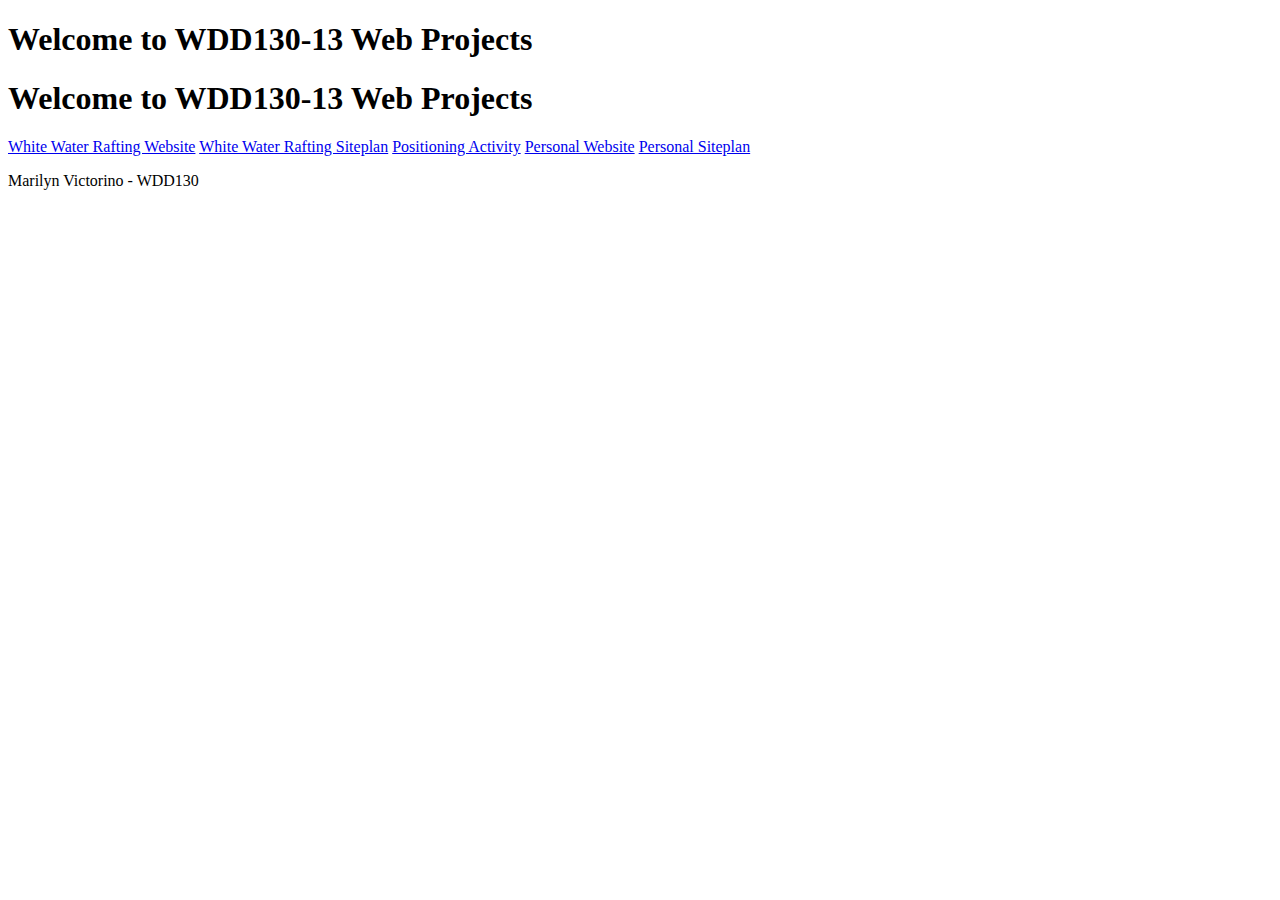
<file: index.html>
<!DOCTYPE html>
<html lang="en">
<head>
    <meta charset="UTF-8">
    <meta http-equiv="X-UA-Compatible" content="IE=edge">
    <meta name="viewport" content="width=device-width, initial-scale=1.0">
    <title>WDD130 Home Page</title>
</head>
<body>
    <h1>Welcome to WDD130-13 Web Projects</h1>
    <nav>
      <h1>Welcome to WDD130-13 Web Projects</h1>
<nav>
  <a href="wwr/index.html">White Water Rafting Website</a>
  <a href="wwr/site-plan-rafting.html">White Water Rafting Siteplan</a>
  <a href="positioning.html">Positioning Activity</a>
  <a href="#">Personal Website</a>
  <a href="#">Personal Siteplan</a>
</nav>  
<p>Marilyn Victorino - WDD130</p> 
      
    
</body>
</html>
</file>
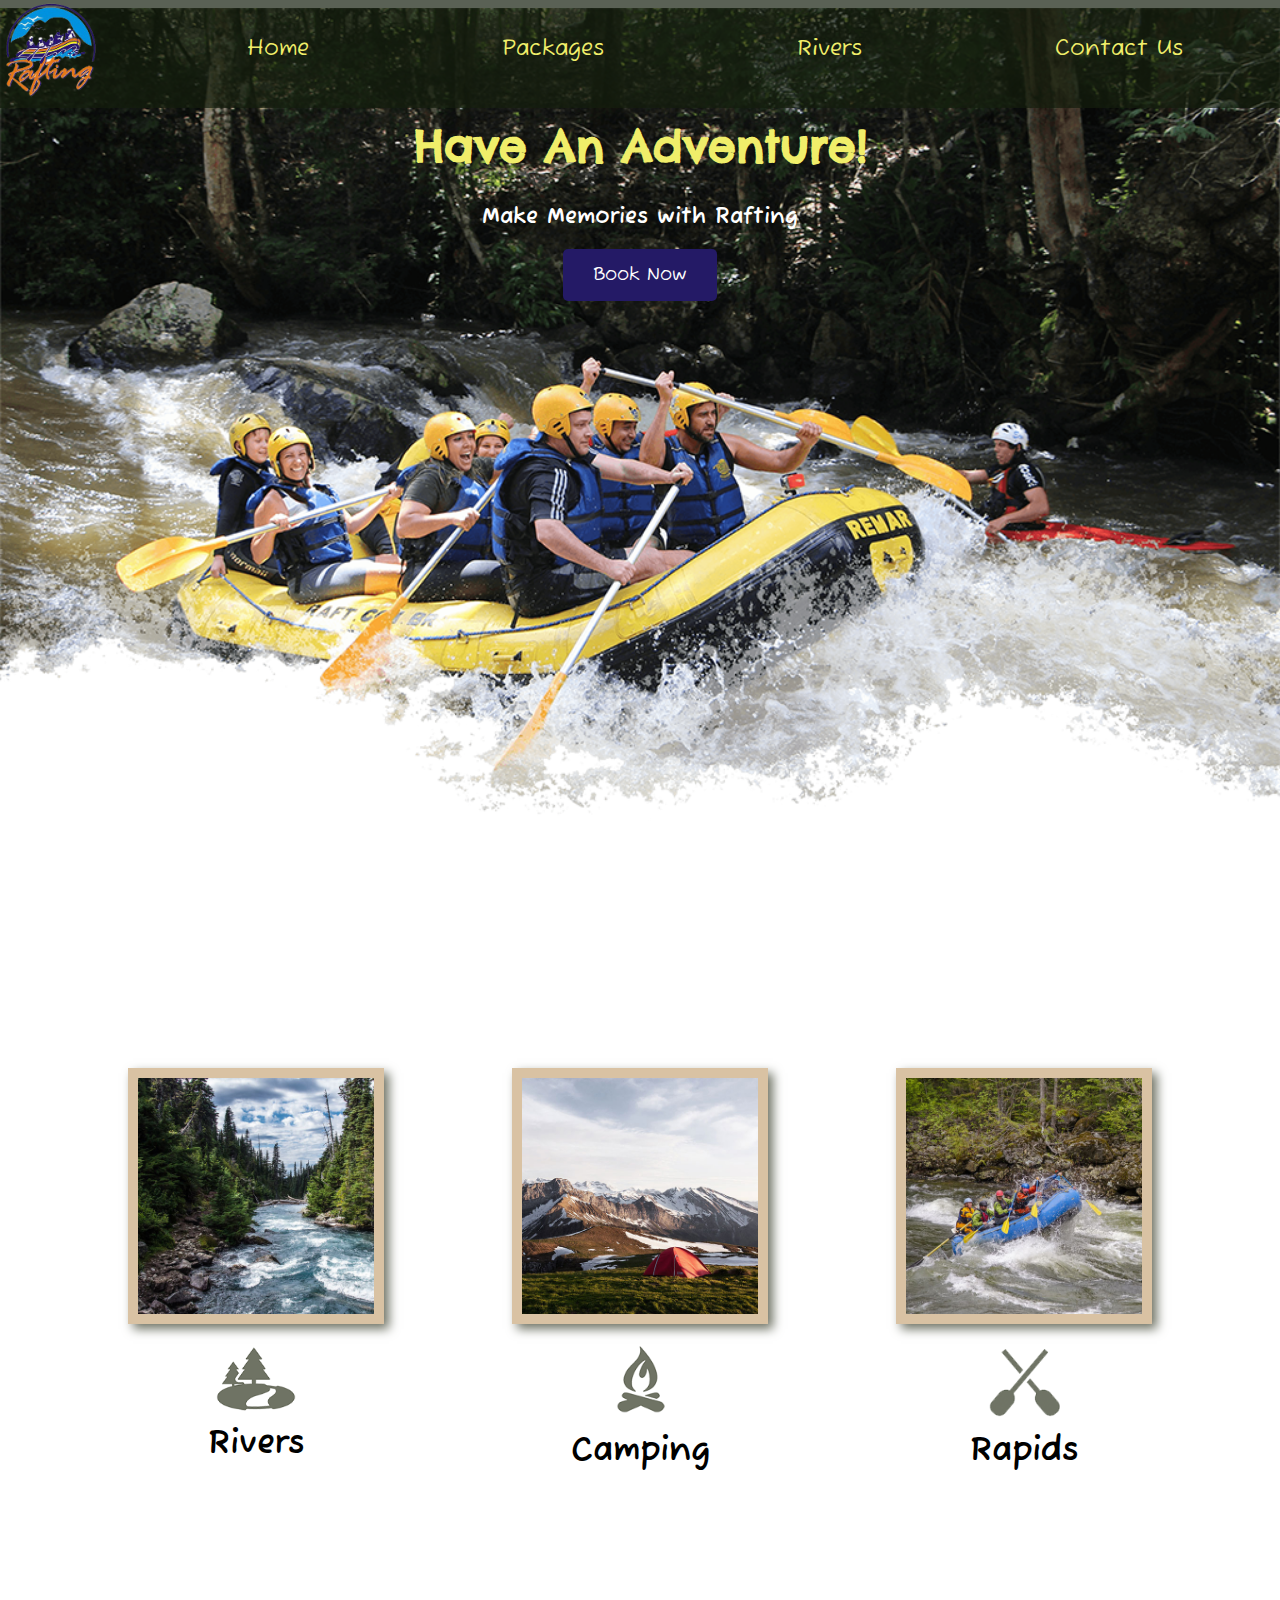
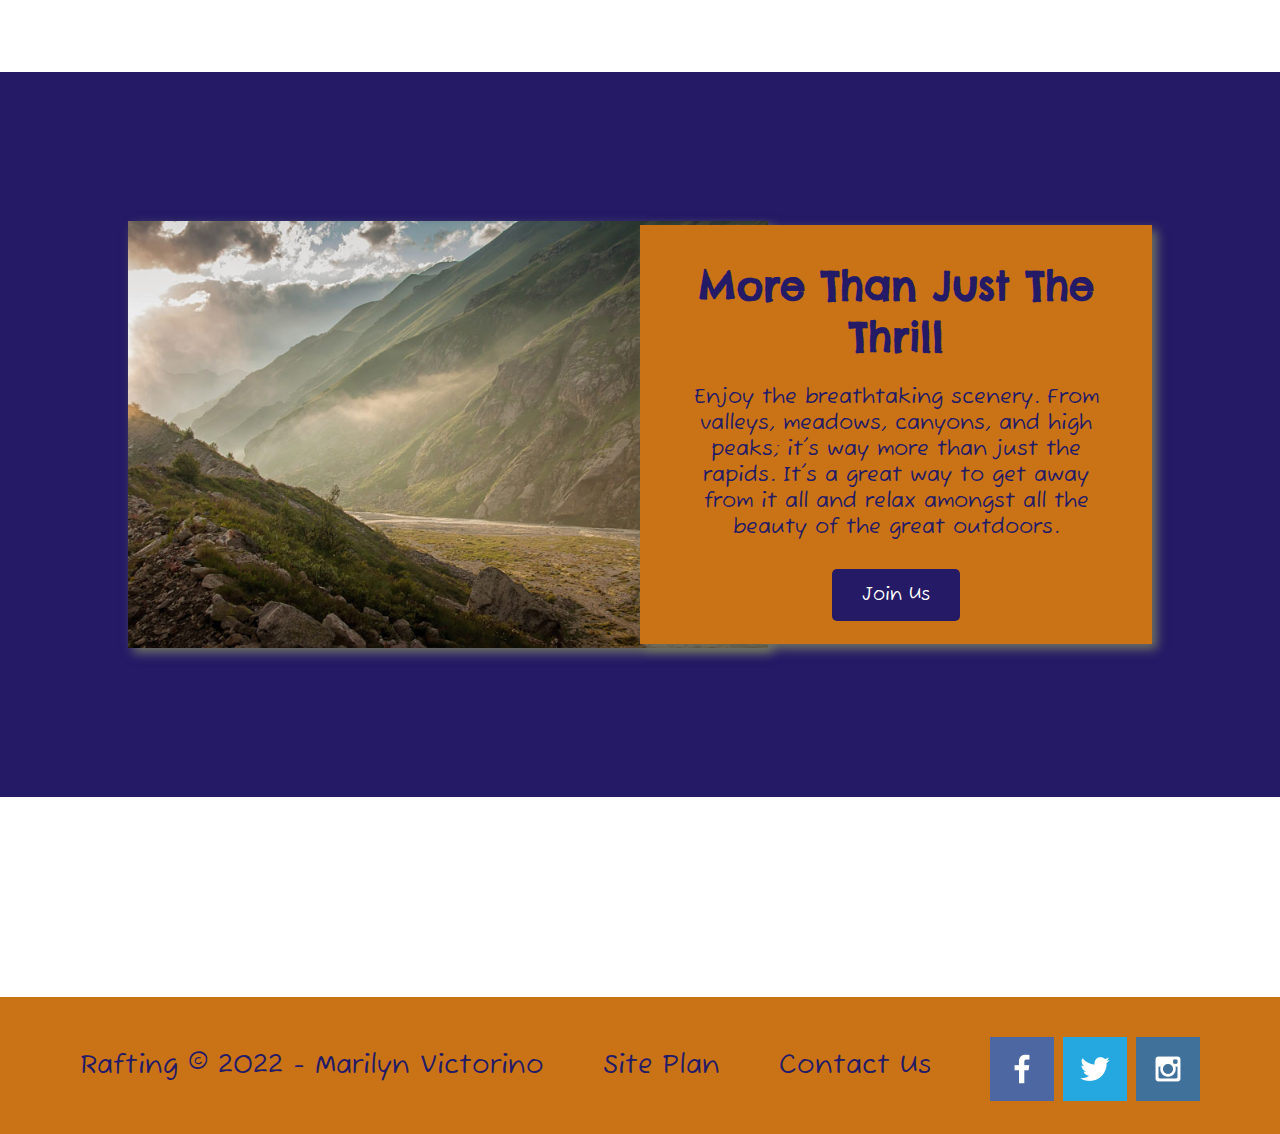
<file: wwr/index.html>
<!DOCTYPE html>
<html lang="en">
<head>
    <meta charset="UTF-8">
    <meta http-equiv="X-UA-Compatible" content="IE=edge">
    <meta name="viewport" content="width=device-width, initial-scale=1.0">
        <link rel="stylesheet" href="styles/style.css">
    <title>"Rafting| Camping | Home"</title>
</head>
<body>
    <div id="content">
        <header>
            <a id="logo_link" href="index.html">
            <img class="logo" src="images/logo.png" alt="Rafting Logo">
            </a>
            <nav>
                <a href="index.html">Home</a>
                <a href="#">Packages</a>
                <a href="site-plan-rafting.html">Rivers</a>
                <a href="contactus.html">Contact Us</a>
            </nav>
    </header>
        <div id="hero">
            <div id="hero-box">
                <img id="hero-img" src="images/hero.png" alt="People enjoying rafting">
            </div>
            <section id="hero-msg">
                <h1 class="home-title">Have An Adventure!</h1>
                 <h4>Make Memories with Rafting</h4>
                <div class='button-box'>
                    <a class='book' href="rates.html">Book Now</a>
                </div>
            </section>
        </div>
    <main class="home-grid">
        <section class="rivers-card">
            <img class="card-img" src="images/rivers.jpg" alt="river in forest">
            <img class="icon" src="images/river_icon.png" alt="river icon">
                <h2>Rivers</h2>
        </section>
        <section class="camping-card">
            <img class="card-img" src="images/camping.jpg" alt="tent in mountains">
            <img class="icon" src="images/fire_icon.png" alt="fire icon">
                <h2>Camping</h2>
        </section>
        <section class="rapids-card">
            <img class="card-img" src="images/rapids.jpg" alt="rafting boat">
            <img class="icon" src="images/oars.png" alt="oars icon">
                <h2>Rapids</h2>
        </section>
        <div id="background"></div>
        <img class="mountains" src="images/mountains.jpg" alt="Misty mountains">
        <section class="msg">
            <h2>More Than Just The Thrill</h2>
            <p>Enjoy the breathtaking scenery. From valleys, meadows, canyons, and high peaks; it's way more than just the rapids. It's a great way to get away from it all and relax amongst all the beauty of the great outdoors. </p>
            <a class='join' href="rivers.html">Join Us</a>
        </section>
    </main>
    <footer>
        <p>Rafting &copy; 2022 - Marilyn Victorino</p>
        <p><a href="site-plan-rafting.html">Site Plan</a></p>
        <p><a href="contactus.html">Contact Us</a></p>
        <div class="social">
            <a href="https://facebook.com" target="_blank">
                <img src="images/facebook.png" alt="fb icon">
            </a>
            <a href="https://twitter.com" target="_blank">
                <img src="images/twitter.png" alt="twitter icon">
            </a>
            <a href="https://instagram.com" target="_blank">
                <img src="images/instagram.png" alt="instagram icon">
            </a>
        </div>
    </footer>  
</div>  
</body>
</html>
</file>
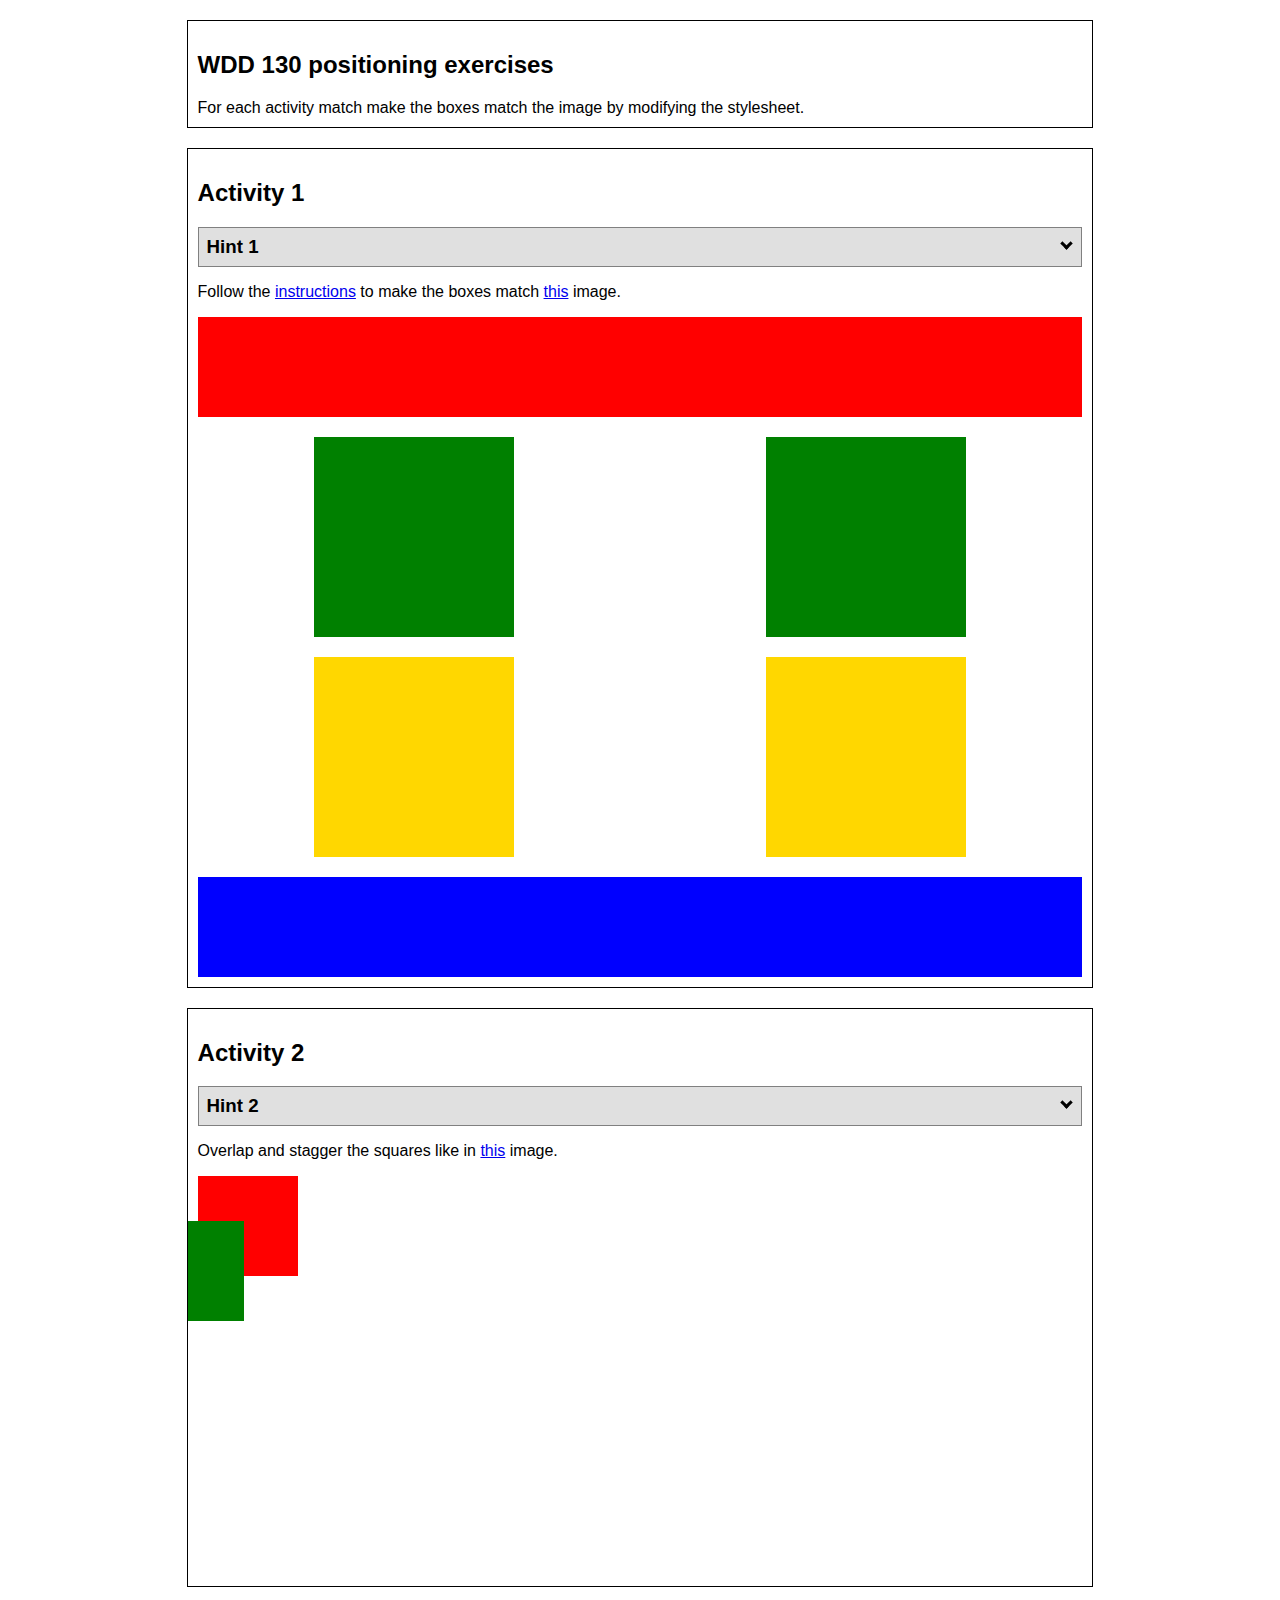
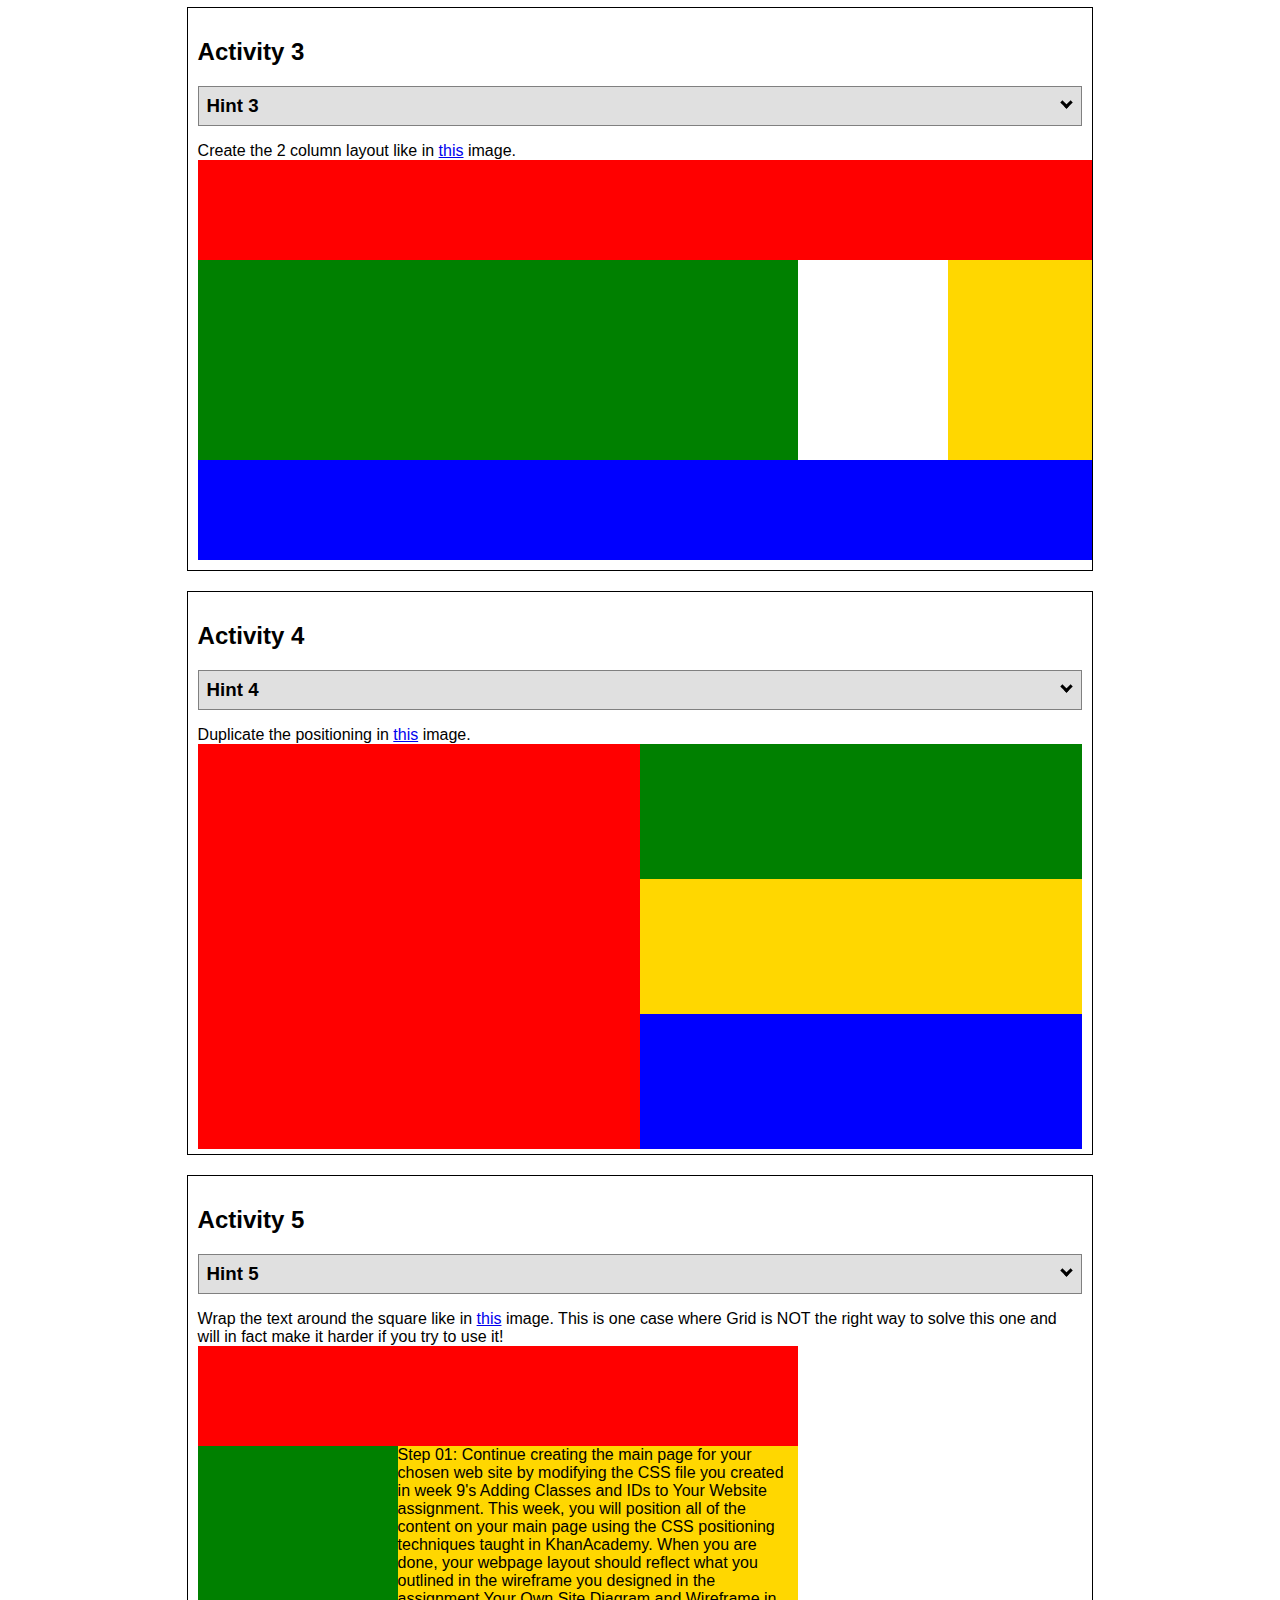
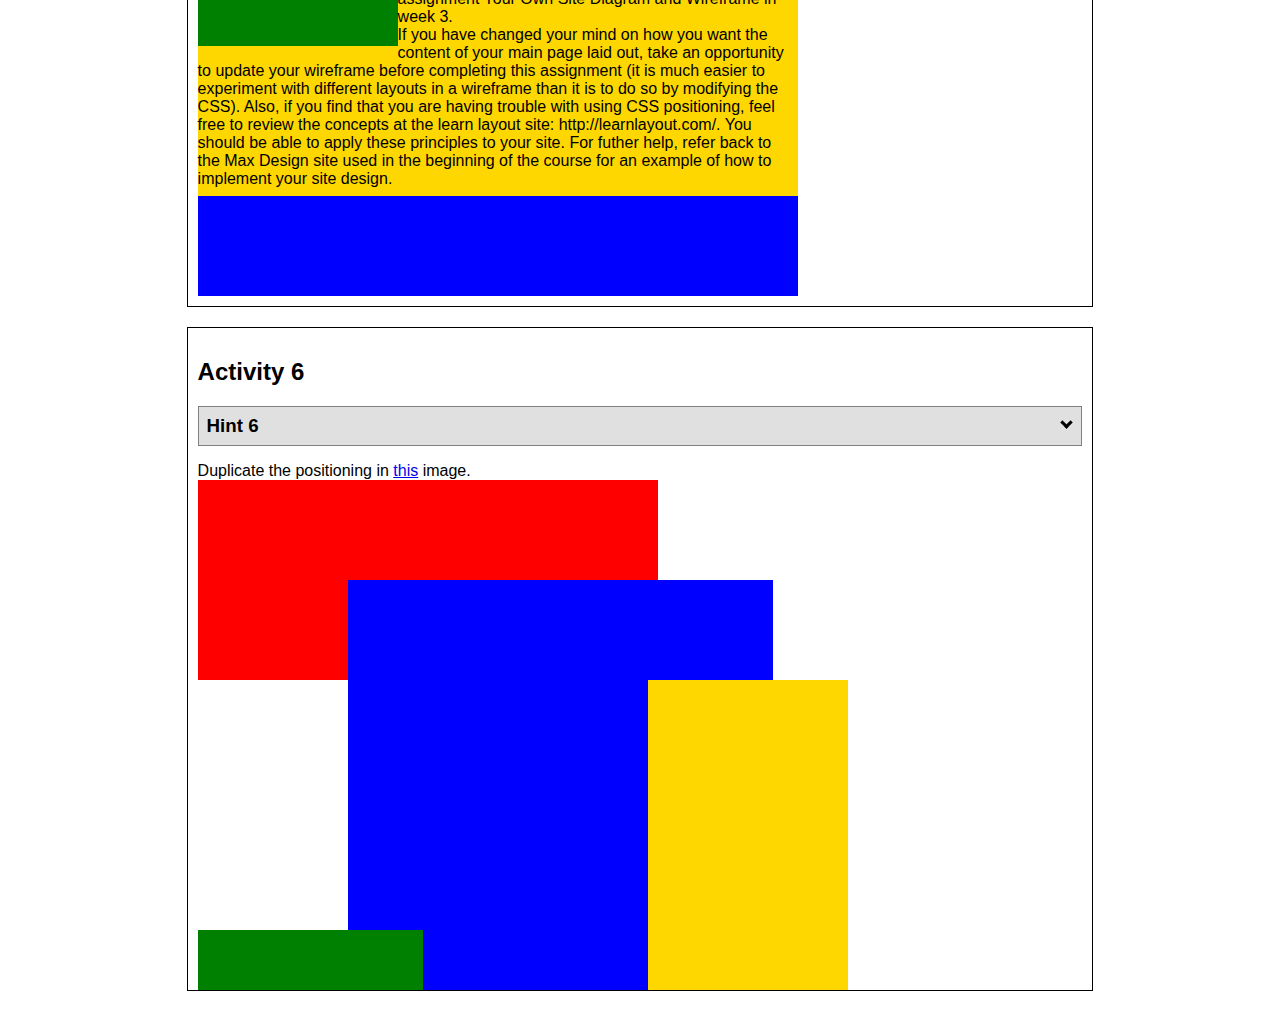
<file: positioning.html>
<!DOCTYPE html>
<html lang="en">
  <head>
    <!-- HTML - Name: positioning.html -->
    <title>Positioning Activity</title>
    <link rel="stylesheet" type="text/css" href="positionstyles.css" />
  </head>
  <body>
    <div class="activity">
      <h2>WDD 130 positioning exercises</h2>
      For each activity match make the boxes match the image by modifying the stylesheet.</div>
    <div class="activity">
      <h2>Activity 1</h2>
      <section class="hint"><input type="checkbox" ><i></i> <h3>Hint 1</h3><div><p>Check out the <a href="https://byui-wdd.github.io/wdd130/activities/w06-css-positioning.html" target="_blank">activity instructions</a> in Ilearn!</p></div></section>
      <p>Follow the <a href="https://byui-wdd.github.io/wdd130/activities/w06-css-positioning.html" target="_blank">instructions</a> to make the boxes match  <a href="https://byui-wdd.github.io/wdd130/images/example1.png" target="_blank">this</a> image.</p>
      <div class="content1" >
        <div class="red1" ></div>
        <div class="green1" ></div>
        <div class="green1" ></div>
        <div class="yellow1"></div>
        <div class="yellow1"></div>
        <div class="blue1"></div>
      </div>
    </div>
    <div class="activity">
      <h2>Activity 2</h2>
      <section class="hint"><input type="checkbox" > <h3>Hint 2</h3><i></i><div><p>Remember that the best way to shift elements around slightly on the page is with Margins.  You could also use Grid.  Either would work for this. If you choose margin, you can use a <em>negative</em> margin. (ie margin-top: -20px;)</p><h4>Properties used:</h4><ul><li>margin-top, margin-left</li><li>...or...</li><li>grid-template-columns: 50px 50px 50px 50px 50px </li></ul></div></section>
      <p>Overlap and stagger the squares like in <a href="https://byui-wdd.github.io/wdd130/images/example2.png" target="_blank">this</a> image.</p>
      <div class="content2" >
        <div class="red2" ></div>
        <div class="green2" ></div>
        <div class="yellow2"></div>
        <div class="blue2"></div>
      </div>
    </div>
    <div class="activity">
      <h2>Activity 3</h2>
      <section class="hint"><input type="checkbox" > <h3>Hint 3</h3><i></i><div><p>This one is going to be best solved with CSS Grid. Remember to make the boxes the right width first...then start moving them around. </p><h4>Properties used:</h4><ul><li>display:grid;</li><li>grid-template-columns:</li><li>grid-column-gap:</li>
        <li>grid-column:</li>  </ul></div></section>
      Create the 2 column layout like in <a href="https://byui-wdd.github.io/wdd130/images/example3.png" target="_blank">this</a>  image.
      <div class="content3" >
        <div class="red3" ></div>
        <div class="green3" ></div>
        <div class="yellow3"></div>
        <div class="blue3"></div>
      </div>
    </div>
    <div class="activity">
      <h2>Activity 4</h2>
      <section class="hint"><input type="checkbox" > <h3>Hint 4</h3><i></i><div><p>For the others we have been primarily concerned with width. For this one you will need to adjust height as well. </p><h4>Properties used:</h4><ul><li>display:grid;</li><li>grid-template-columns:</li><li>grid-row:</li></ul></div></section>
      Duplicate the positioning in <a href="https://byui-wdd.github.io/wdd130/images/example4.png" target="_blank">this</a> image. 
      <div class="content4" >
        <div class="red4" ></div>
        <div class="green4" ></div>
        <div class="yellow4"></div>
        <div class="blue4"></div>
      </div>
    </div>

    <div class="activity">
      <h2>Activity 5</h2>
      <section class="hint"><input type="checkbox" > <h3>Hint 5</h3><i></i><div><p>Grid is <strong>not</strong> the right way to do this.  In fact there is only one way to really do that...and that is with float. Remember that we float the thing we want the text to wrap around.  Also remember to start by making all the shapes the right size and shape.</p><h4>Properties used:</h4><ul><li>float: left;</li></ul></div></section>
      Wrap the text around the square like in <a href="https://byui-wdd.github.io/wdd130/images/example5.png" target="_blank">this</a> image. This is one case where Grid is NOT the right way to solve this one and will in fact make it harder if you try to use it!
      <div class="content5" >
        <div class="red5" ></div>
        <div class="green5" ></div>
        <div class="yellow5">Step 01: Continue creating the main page for your chosen web site by modifying the CSS file you created in week 9's Adding Classes and IDs to Your Website assignment. This week, you will position all of the content on your main page using the CSS positioning techniques taught in KhanAcademy. When you are done, your webpage layout should reflect what you outlined in the wireframe you designed in the assignment Your Own Site Diagram and Wireframe in week 3. <br />
          If you have changed your mind on how you want the content of your main page laid out, take an opportunity to update your wireframe before completing this assignment (it is much easier to experiment with different layouts in a wireframe than it is to do so by modifying the CSS). Also, if you find that you are having trouble with using CSS positioning, feel free to review the concepts at the learn layout site: http://learnlayout.com/. You should be able to apply these principles to your site. For futher help, refer back to the Max Design site used in the beginning of the course for an example of how to implement your site design.</div>
        <div class="blue5"></div>
      </div>
    </div>
    <div class="activity">
      <h2>Activity 6</h2>
      <section class="hint"><input type="checkbox" > <h3>Hint 6</h3><i></i><div><p>This one is all about visualizing the grid behind the layout. If you are having a hard time doing that first: all the sizes are even multiples of 100, and second here is another example with the lines drawn: <a href="https://byui-wdd.github.io/wdd130/images/example6-hint.png" target="_blank">example 6 with lines</a>. For this one you will find it easiest if you use px for the column width. You can also use <kbd>z-index</kbd> to control the element layering.    </p><h4>Properties used:</h4><ul><li>display:grid;</li><li>grid-template-columns:</li><li>grid-column:</li><li>grid-row:</li><li><a href="https://www.w3schools.com/cssref/pr_pos_z-index.asp" target="_blank">z-index:</a></li></ul></div></section>
      Duplicate the positioning in <a href="https://byui-wdd.github.io/wdd130/images/example6.png" target="_blank">this</a> image.
      <div class="content6" >
        <div class="red6" ></div>
        <div class="green6" ></div>
        <div class="yellow6"></div>
        <div class="blue6"></div>
      </div>
    </div>
  </body>
</html>
</file>
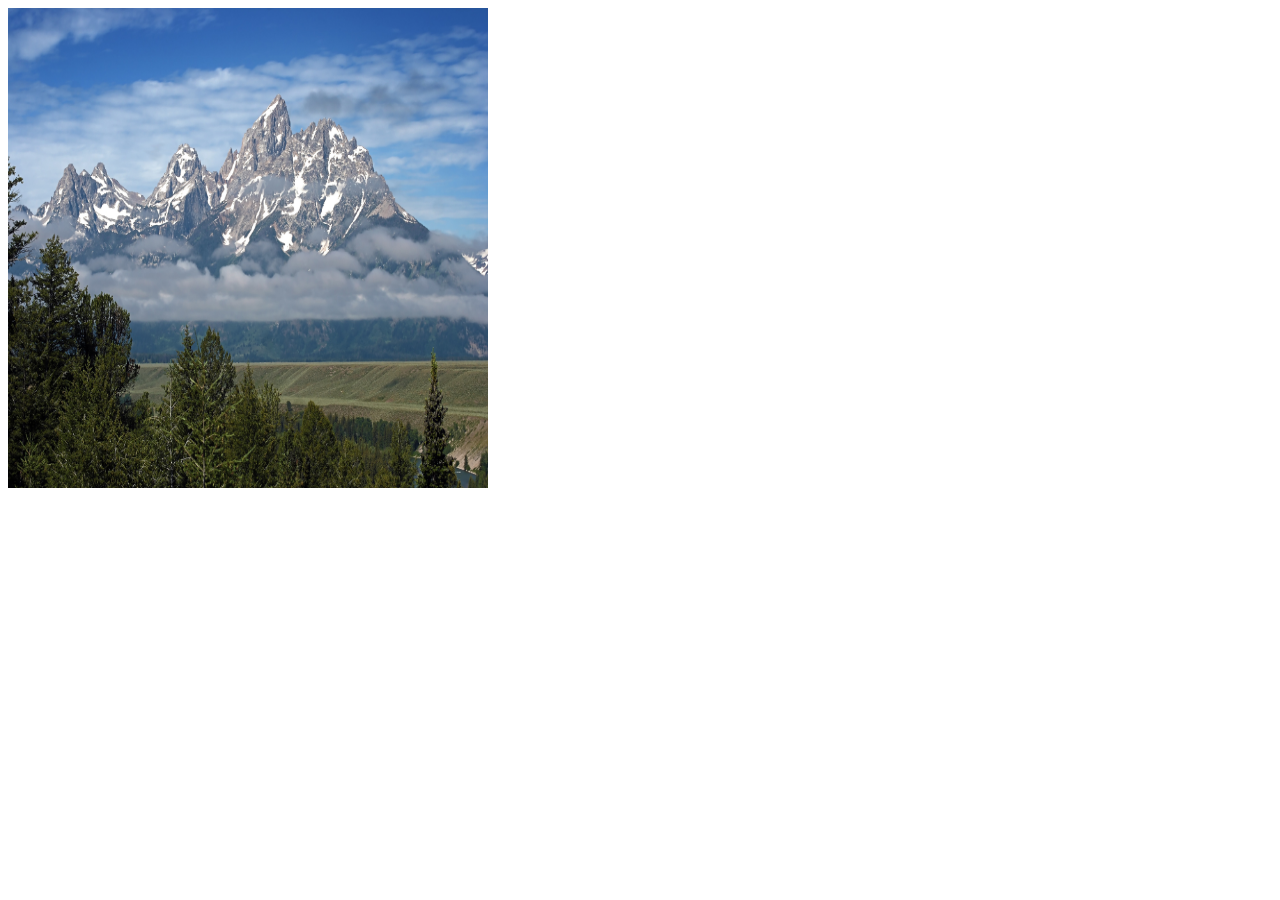
<file: w08_challenge_img.html>
<!DOCTYPE html>
<html lang="en">
<head>
    <meta charset="UTF-8">
    <meta http-equiv="X-UA-Compatible" content="IE=edge">
    <meta name="viewport" content="width=device-width, initial-scale=1.0">
    <link rel="stylesheet" href="practice/w08_style.css">
    <title>w08_challenge_img</title>
</head>
<body>
<style>
img {
    width: 100%
}

</style>
    <img class="pic" src="practice/images/w08_teton_mountains.jpg" alt="teton_mountains" style="width:480px;height:480px;">
    
</body>
</html>
</file>
<file: wwr/styles/style.css>
@import url('https://fonts.googleapis.com/css2?family=Chelsea+Market&family=Inter+Tight:wght@300&display=swap');
@import url('https://fonts.googleapis.com/css2?family=Fuzzy+Bubbles:wght@700&display=swap');

/*content_entire_body*/
#content {
  max-width: 1600px;
  margin: 0 auto;
}

/*header_where_logo_is*/
header {
  display: grid;
  grid-template-columns: 150px auto;
  background-color:rgba(20,30,13, .7);
  }
.logo {
  width: 100px;
 
}

.logo_link {
  padding-top: 5px;
  justify-self: center;
  align-self: center;
}
nav {
  display: flex;
  justify-content: space-around;
}


nav a {
  color: #f0ee6a;
  text-align: center;
  text-decoration: none;
  padding: 35px
    } 

nav a:hover {
  background-color: #241a66 ;
  color: white;
}

/*hero_main_pic_and_msg*/
#hero {
  display: grid;
  grid-template-columns: 1fr 3fr 1fr ;
  margin-top: -100px;
}

#hero-box {
  grid-column: 1/4;
  grid-row: 1/3;
  z-index: -1;
}
#hero-img {
  width: 100%
}

#hero-msg {
  grid-column: 2/3;
  grid-row: 1/2;
  margin-top: 100px;
}

#hero-msg h1 {
  text-align: center;
  color: #f0ee6a;
 }

 #hero-msg h4 {
  color: white;
  text-align: center;
 }
.home-title {
  color: #1584b7;
  font-family: "Chelsea Market", 'Trebuchet MS', 'sans-serif';
  font-size: 2em;
  margin-top: 10px; 
}

h4 {
  color: #1584b7;
}
.button-box {
  text-align: center;
 }

/*body*/
body {
  background-color: white;
  font-family: "Fuzzy Bubbles", Helvetica, sans-serif;
  font-size: 22px;
  margin: 0;
  padding: 0;
}

.icon {
  width: 80px;
  padding-top: 10px;
}

/*main*/

.home-grid {
  display: grid;
  grid-template-columns: repeat(10, 1fr) ;

}
main section {
 text-align: center;
}

h2 {
  margin: 0;
}
.rivers-card, .camping-card, .rapids-card {
  margin: 200px 0;
}
.rivers-card {
  grid-area: 2/2/3/4;
}
.camping-card {
  grid-area: 2/5/3/7;
}
.rapids-card {
  grid-area: 2/8/3/10;
}
.mountains {
 
  grid-column: 2/7;
  grid-row: 5/8;
  box-shadow: 5px 5px 10px #6f7364;
  width: 100%;
}

.card-img {
  border: 10px solid #241a66;
  border: 10px solid #d9c2a3;
  transition: transform .5s;
  box-shadow: 5px 5px 10px #6f7364;
}

.card-img, .mountains {
  width: 100%;
}

.card-img:hover {
  opacity: .6;
  transform: scale(1.1);
}

main section img {
  box-sizing: border-box;
}

/*background_below_rapids_pic*/
#background {
  height: 725px;
  background-color: #241a66;
  grid-area: 4/1/9/11;
}

/*message_on_bottom_above_footer*/
.msg {
  background-color: #ca7316;
  font-size: 1.2em;
  padding: 35px;
  grid-area: 6/6/7/10;
  box-shadow: 5px 5px 10px #6f7364;
}
.msg h2 {
  color: #241a66;
  font-family: "Chelsea Market", 'Trebuchet MS', 'Georgia';
}
.msg p {
  color: #241a66;
  font-size: .8em;
  padding-bottom: 15px;
 }


/*footer*/
footer {
  background-color: #ca7316;
  padding: 25px 50px;
  margin-top: 200px;
  display: flex;
  justify-content: space-around;
  align-items: center;
  color: #241a66;

}    
footer a {
  color: #241a66;
  text-decoration: none;
}
footer a:hover {
  color:  white;
}
footer p {
  font-size: 1.2em;
} 
footer p a:hover {
  text-decoration: underline;
}  

/*book_and_join_buttons_thru_out_*/
.book, .join {
  background-color: #241a66;
  color: white;
  text-decoration: none;
  font-size: 18px;
  padding: 15px 30px;
  margin-top: 50px;
  border-radius: 5px;
}
.book:hover, .join:hover {
  background-color: #1584b7;
  color: white;
}
footer .social img {
  padding-top: 15px;
}
@media screen and (max-width: 900px) {
  #hero, .home-grid {
      display: block;
      height: auto;
  }
  nav, footer {
      flex-direction: column;
  }
  nav a {
      display: block;
      padding: 15px;
  }
  #hero {
      margin-top: 0;
  }
  #hero-msg {
      margin-top: 0;
  }
  #hero-msg h4 {
      display: none;
  }
  .home-title {
      font-size: 25px;
      color: #6f7364;
  }
  .rivers-card, .camping-card, .rapids-card { 
      margin: 50px auto;
      width: 60%;
  }
  #background {
      display: none;
  }
  .mountains, .msg {
      width: 80%;
      display: block;
      margin: 0 auto;
  }
  footer {
      margin-top: 25px;
  }
}
</file>
<file: positionstyles.css>
/* CSS - Name: "positionstyles.css" */
/* Activity 1 styles */
.content1 {
  /* This is the parent of the activity 1 boxes. */
display: grid;
grid-template-columns: 1fr 1fr;
justify-items: center;
grid-gap: 20px
}
.red1 { 
  width: 100%; 
  height: 100px; 
  background-color: red; 
  grid-column: 1/3;

} 
.green1 {
  width: 200px; 
  height: 200px; 
  background-color: green; 

} 
.yellow1 {
  width: 200px; 
  height: 200px; 
  background-color: gold; 
} 
.blue1 {
  width: 100%; 
  height: 100px; 
  background-color: blue;
  grid-column: 1/3; 
} 
/* Activity 2 styles */ 
  /* This is the parent of the activity 2 boxes. */
.content2 {
display: grid;
grid-template-columns: 1fr 1fr 1fr 1fr;
grid-template-rows: 1fr 1fr 1fr 1fr;
}
.red2 {
  width: 100px; 
  height: 100px; 
  background-color: red;
  grid-column: 1/2;
  grid-row: 1/2; 
} 
.green2 { 
  width: 100px; 
  height: 100px; 
  background-color: green;
  grid-column: 2/3;
  grid-row: 2/3; 
  margin-top: -55px;
  margin-left: -275px;
  
} 
.yellow2 {
  width: 100px; 
  height: 100px; 
  background-color: gold; 
  grid-column: 3/4;
  grid-row: 3/4;
  margin-top: -100px;
  margin-left: -555px;
    
} 
.blue2 {
  width: 100px; 
  height: 100px; 
  background-color: blue; 
  grid-column: 4/5;
  grid-row: 4/5;
  margin-top: -160px;
  margin-left: -835px; 
} 
/* Activity 3 styles */ 
/* This is the parent of the activity 3 boxes. */
.content3 {
display: grid;
grid-template-columns: 1fr 1fr;
grid-template-rows: 1fr 1fr 1fr 1fr;
justify-items: stretch;
  
}
.red3 {
  width: 100%; 
  height: 100px; 
  background-color: red;
  grid-column: 1/3;
  grid-row: 1/2;
  
} 
.green3 {
  width: 600px; 
  height: 100%; 
  background-color: green;
  grid-column: 1/2;
  grid-row: 2/4;
   
 
}
.yellow3 {
  width: 600px; 
  height: 100%; 
  background-color: gold; 
  grid-column: 2/3;
  grid-row: 2/4;
  justify-self: stretch;
  margin-left: 150px;

  
} 
.blue3 {
  width:  100%;
  height: 100px; 
  background-color: blue; 
  grid-column: 1/3;
  grid-row: 4/5;
} 
/* Activity 4 styles */ 
 /* This is the parent of the activity 4 boxes. */
.content4 {
  height: 400px;
  display: grid;
grid-template-columns: 1fr 1fr;
grid-template-rows: 1fr 1fr;
}
.red4 {
  width: 100%; 
  height: 100%; 
  background-color: red; 
  grid-column: 1/2;
  grid-row: 1/4;
} 
.green4 {
  width: 100%; 
  height: 135px; 
  background-color: green; 
  grid-area: 1/2/2/2;
  justify-self: stretch;
  
} 
.yellow4 {
  width: 100%; 
  height: 135px; 
  background-color: gold; 
  grid-area: 2/2/3/3;
  justify-self: stretch;
 } 
.blue4 {
  width: 100%; 
  height: 135px; 
  background-color: blue; 
  grid-column: 2/3;
  grid-row: 3/4;
} 
/* Activity 5 styles */ 
  /* This is the parent of the activity 5 boxes. */
.content5 {
display: inline-block;
 
}
.red5 { 
  width: 100%; 
  height: 100px; 
  background-color: red; 
  z-index: 1;
} 
.green5 { 
  width: 200px; 
  height: 200px; 
  background-color: green; 
  float: left;
  z-index: 1;

} 
.yellow5 {
  width: 600px; 
  height: 400px; 
  background-color: gold; 
   

} 
.blue5 {
  width: 100%; 
  height: 100px; 
  background-color: blue; 
  margin-top: -50px;
} 
/* Activity 6 styles */ 
 /* This is the parent of the activity 6 boxes. */
.content6 {
  display: grid;
grid-template-columns: repeat(5,150px);
grid-template-rows: 100px 100px 100px 100px 100px;
justify-items: stretch;

 
}
.red6 {
  width: 460px; 
  height: 200px; 
  background-color: red; 
  grid-area: 1/1/3/4;
} 
.green6 {
  width: 225px; 
  height: 225px; 
  background-color: green; 
  z-index: 1;
  grid-column: 1/2;
  grid-row: 5/6;
  margin-top: 50px;
  
 

} 
.yellow6 {
  width: 200px; 
  height: 480px; 
  background-color: gold; 
  grid-column: 3/6;
  grid-row:  3/6;
  z-index: 1;
  margin-left: 150px;
  } 
  
.blue6 {
  width: 425px; 
  height: 445px; 
  background-color: blue; 
  grid-area: 2/2/5/5;
 
  
} 


/* Do not make any changes below here */
.activity {
  width: 70%; 
  margin: 20px auto; 
  font-family: Arial, sans-serif; 
  border: 1px solid black; 
  padding: 10px; 
  clear:both; 
  overflow: auto;
} 

.hint {
  border: 1px solid grey;
  background: #e0e0e0;
  padding: .5em;
  position: relative;
  margin: 1em 0;
}
.hint h3 {
  margin: 0;
}
.hint:hover {
  background: #d0d0d0;
}
.hint > div {
  display: none;
}

.hint input[type=checkbox] {
  position: absolute;
  width: 100%;
  height: 100%;
  opacity: 0;
  z-index: 1;
  cursor: pointer;
}

.hint input[type=checkbox]:checked ~ div {
  display: block;
}

.hint i {
  position: absolute;
  transform: translate(-6px, 0);
  margin-top: 16px;
  right: 10px;
  top: -3px;
}
.hint i:before, .hint i:after {
  content: "";
  position: absolute;
  background-color: black;
  width: 3px;
  height: 9px;
}
.hint i:before {
  transform: translate(2px, 0) rotate(45deg);
}
.hint i:after {
  transform: translate(-2px, 0) rotate(-45deg);
}

.hint input[type=checkbox]:checked ~ i:before {
  transform: translate(-2px, 0) rotate(45deg);
}
.hint input[type=checkbox]:checked ~ i:after {
  transform: translate(2px, 0) rotate(-45deg);
}
.hint a {
  position: relative;
  z-index: 1;
}
</file>
<file: practice/w08_style.css>
.pic {
    
}
</file>
